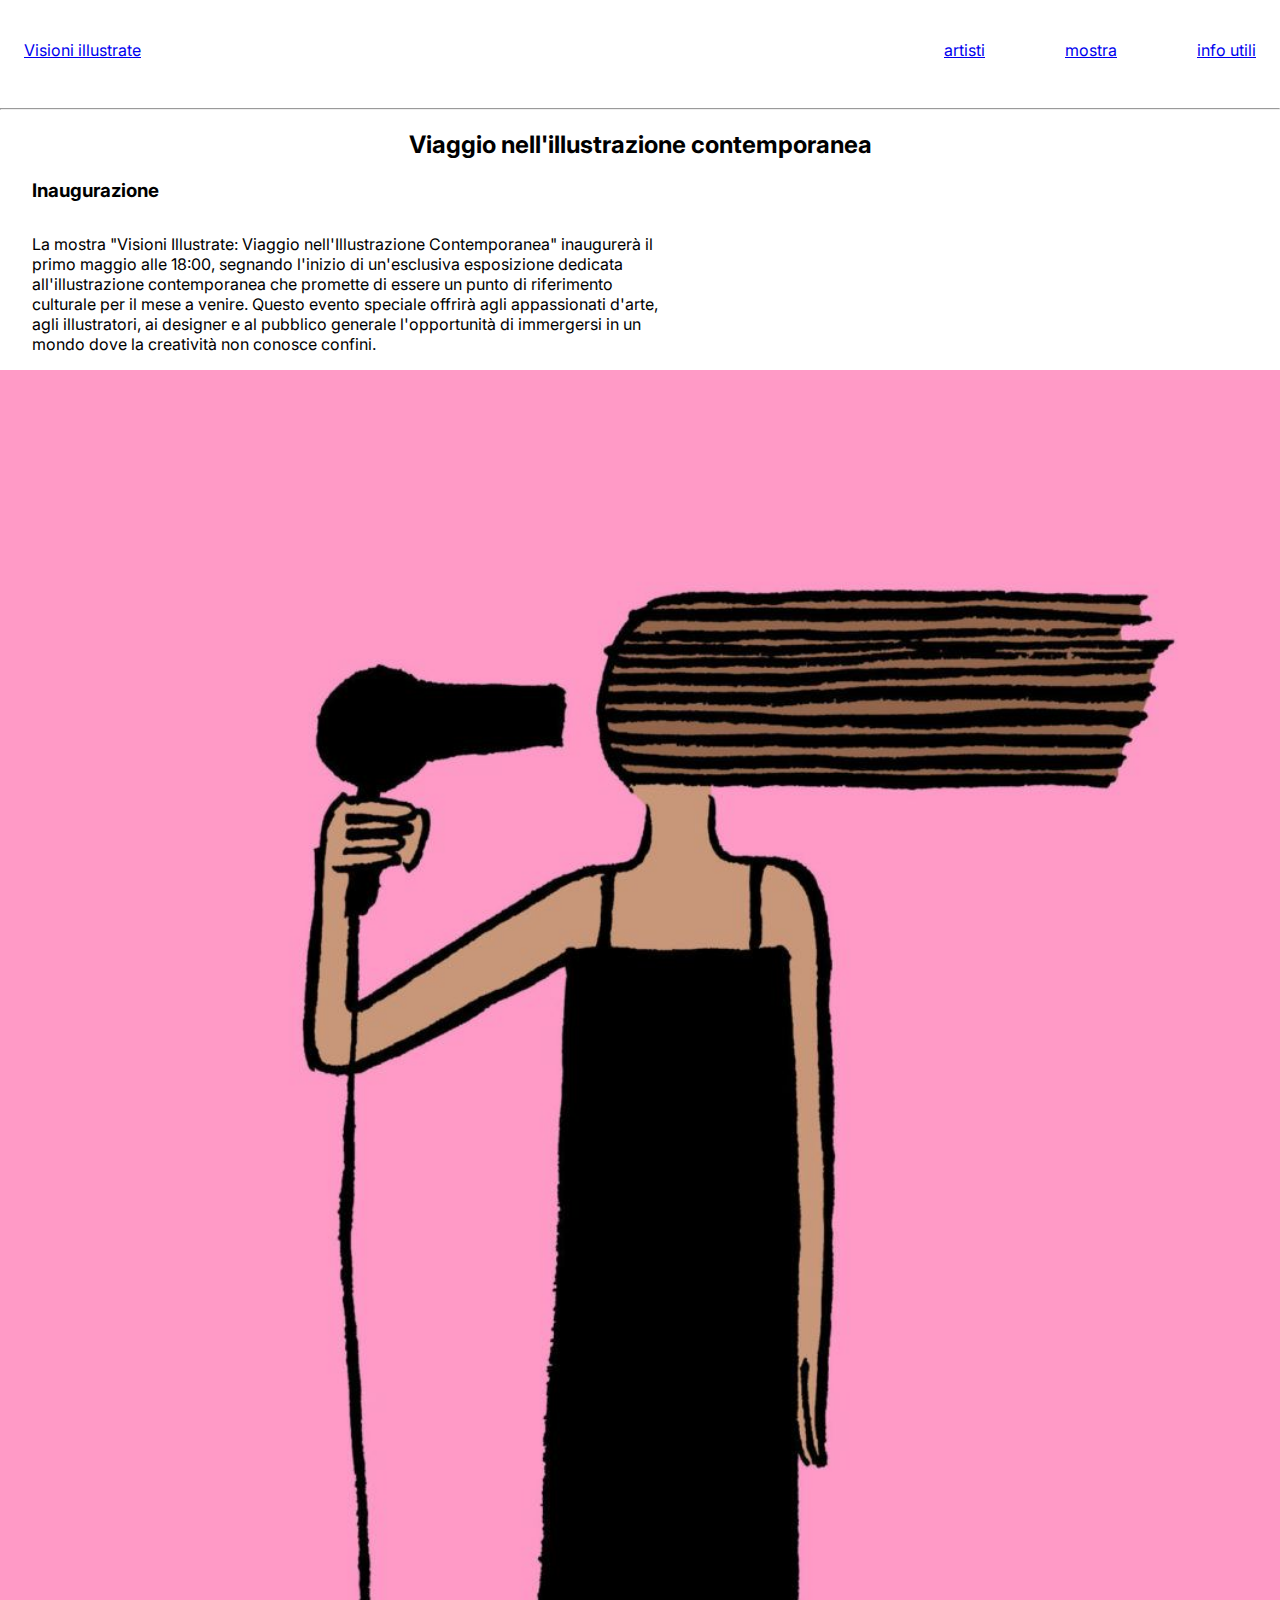
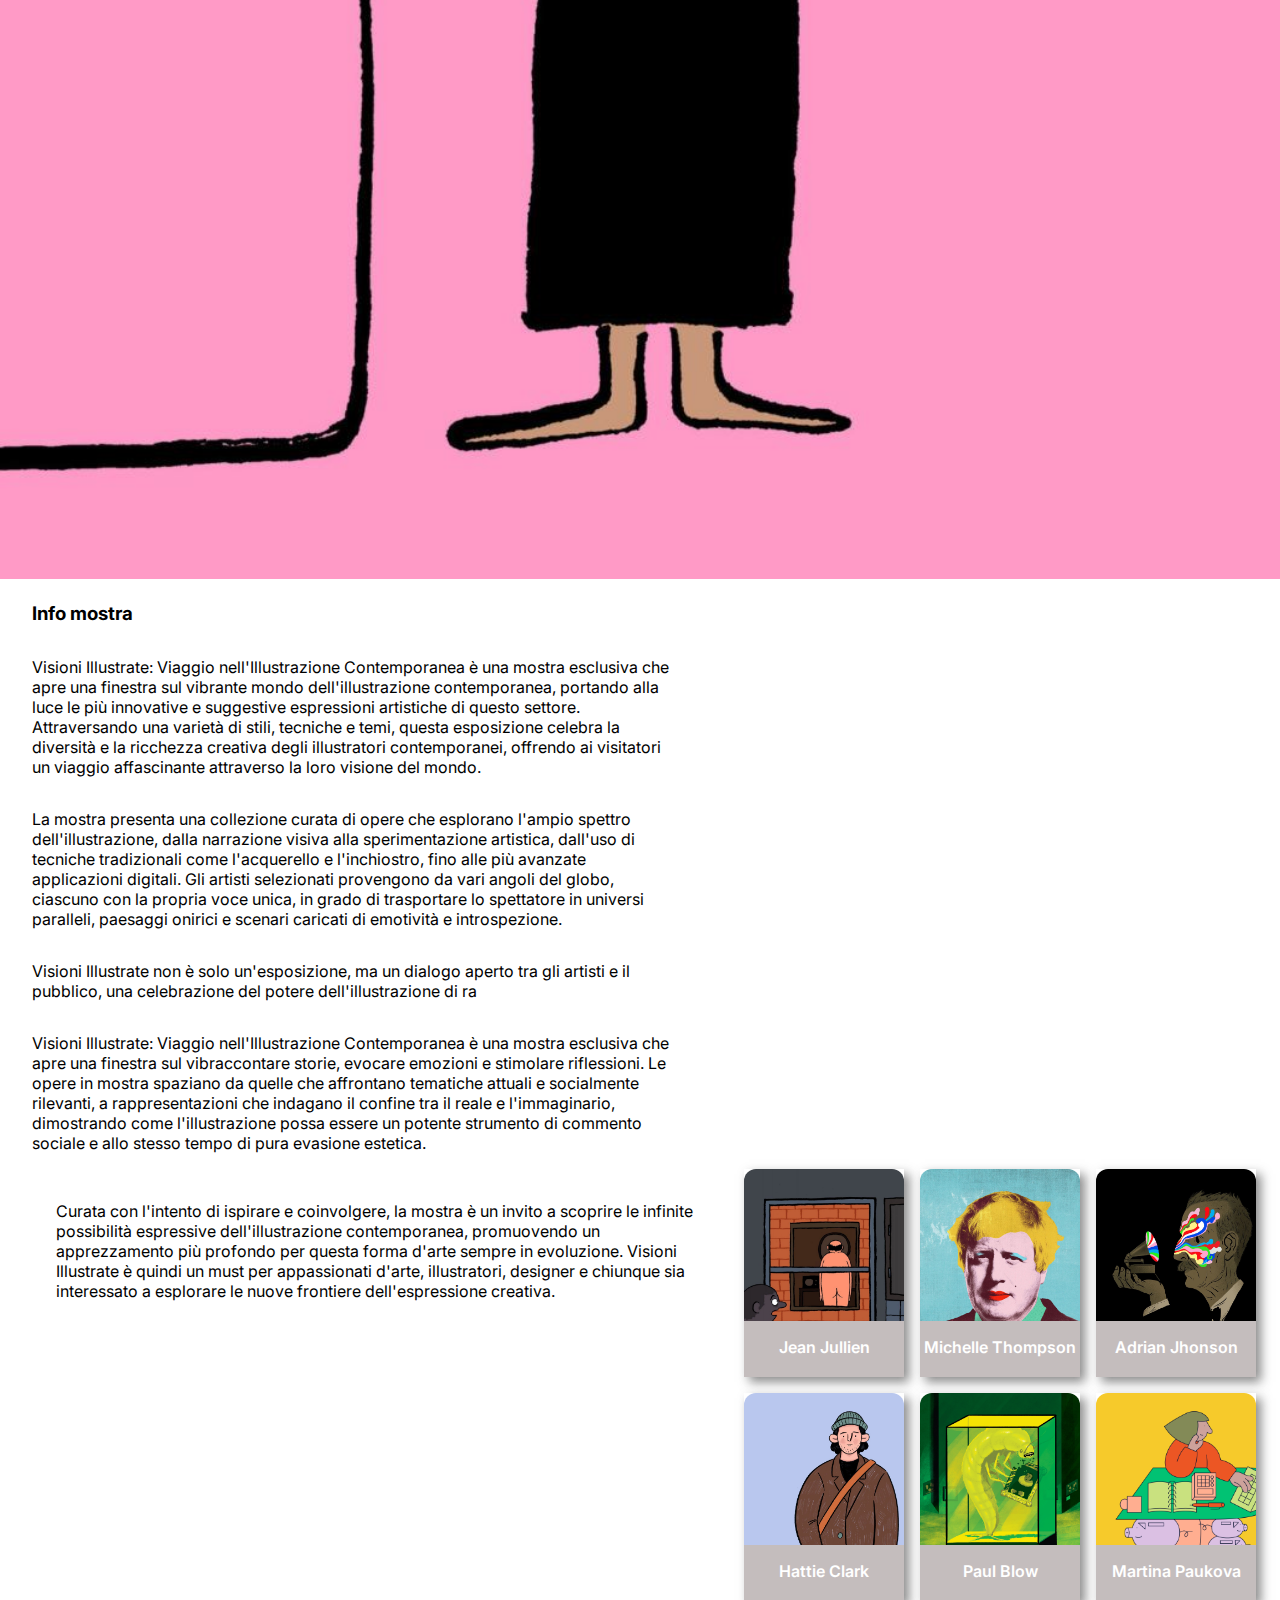
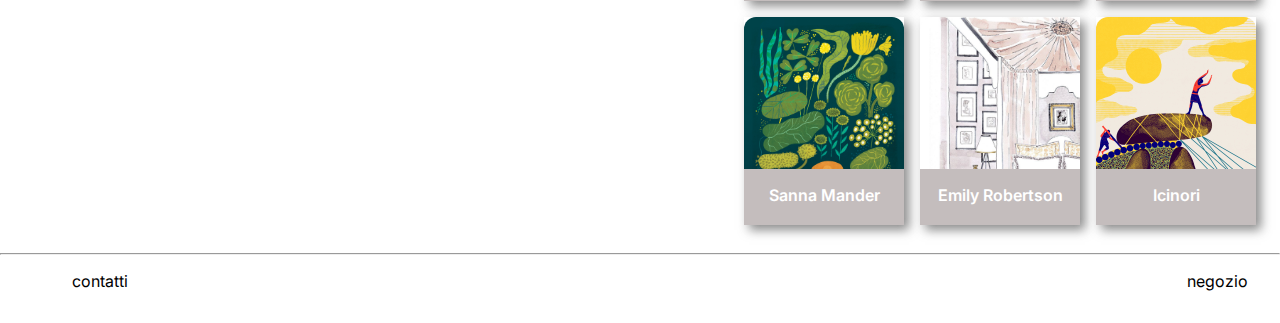
<file: index.html>
<!DOCTYPE html>
<html lang="en">

<head>
    <meta charset="UTF-8">
    <meta name="viewport" content="width=device-width, initial-scale=1.0">
    <title>prova pratica</title>
    <link rel="stylesheet" href="css/style.css">
    <link rel="preconnect" href="https://fonts.googleapis.com">
    <link rel="preconnect" href="https://fonts.gstatic.com" crossorigin>
    <link href="https://fonts.googleapis.com/css2?family=DM+Sans:ital,opsz,wght@0,9..40,100..1000;1,9..40,100..1000&family=Inter:wght@100..900&display=swap" rel="stylesheet">
</head>

<body>
    <header>
        <a href="/index.html">Visioni illustrate</a>
        <nav>
            <ul>
                <li><a href="#">artisti</a></li>
                <li><a href="#">mostra</a></li>
                <li><a href="./info-utili.html">info utili</a></li>
            </ul>
        </nav>
    </header>
    <hr>
    <main>
        <section>
            <h2>Viaggio nell'illustrazione contemporanea</h2>
        </section>
        <h3>Inaugurazione</h3>
        <p>La mostra "Visioni Illustrate: Viaggio nell'Illustrazione Contemporanea"
            inaugurerà il primo maggio alle 18:00, segnando l'inizio di un'esclusiva
            esposizione dedicata all'illustrazione contemporanea che promette di essere
            un punto di riferimento culturale per il mese a venire. Questo evento speciale
            offrirà agli appassionati d'arte, agli illustratori, ai designer e al pubblico
            generale l'opportunità di immergersi in un mondo dove la creatività non conosce
            confini.</p>
            <section class="img-home">
                <img src="img/Handsome-Frank-Jean Jullien (1).jpg" alt="">

            </section>

        <h3>Info mostra</h3>



          <p>  Visioni Illustrate: Viaggio nell'Illustrazione Contemporanea è una mostra esclusiva che apre una finestra sul vibrante mondo dell'illustrazione contemporanea, portando alla luce le più innovative e suggestive
                 espressioni artistiche di questo settore. Attraversando una varietà di stili, tecniche e temi, questa
                 esposizione celebra la diversità e la ricchezza creativa degli illustratori contemporanei, offrendo ai
                 visitatori un viaggio affascinante attraverso la loro visione del mondo.</p>
             <p>La mostra presenta una collezione curata di opere che esplorano l'ampio spettro dell'illustrazione, dalla
                 narrazione visiva alla sperimentazione artistica, dall'uso di tecniche tradizionali come l'acquerello e
                 l'inchiostro, fino alle più avanzate applicazioni digitali. Gli artisti selezionati provengono da vari
                 angoli del globo, ciascuno con la propria voce unica, in grado di trasportare lo spettatore in universi
                 paralleli, paesaggi onirici e scenari caricati di emotività e introspezione.</p>
             <p>Visioni Illustrate non è solo un'esposizione, ma un dialogo aperto tra gli artisti e il pubblico, una
                 celebrazione del potere dell'illustrazione di ra <p>Visioni Illustrate: Viaggio nell'Illustrazione Contemporanea è una mostra esclusiva che apre una finestra sul
                 vibraccontare storie, evocare emozioni e stimolare riflessioni.
                 Le opere in mostra spaziano da quelle che affrontano tematiche attuali e socialmente rilevanti, a
                 rappresentazioni che indagano il confine tra il reale e l'immaginario, dimostrando come l'illustrazione
                
                 possa essere un potente strumento di commento sociale e allo stesso tempo di pura evasione estetica.</p>
             
        <section class="home">
                 <p>Curata con l'intento di ispirare e coinvolgere, la mostra è un invito a scoprire le infinite possibilità
                 espressive dell'illustrazione contemporanea, promuovendo un apprezzamento più profondo per questa forma
                 d'arte sempre in evoluzione. Visioni Illustrate è quindi un must per appassionati d'arte, illustratori,
                 designer e chiunque sia interessato a esplorare le nuove frontiere dell'espressione creativa.</p>
                 <section class="card">
                   <section class="section-img">
                       <a href="./Jean-Jullien.html"><section class="img1">

                          <p>Jean Jullien</p> 
                        </section>
                    </a>
                    </section>
                 
                    <section class="section-img">
                        <a href="./Michelle-Thompson.html"><section class="img2">

                          <p>Michelle Thompson</p> 
                        </section></a>
                    
                   </section>
                    <section class="section-img">
                        <a href="#"><section class="img3">

                          <p>Adrian Jhonson</p> 
                        </section></a>
                    
                   </section>
                    <section class="section-img">
                        <a href="#"><section class="img4">

                          <p>Hattie Clark</p> 
                        </section></a>
                    
                    </section>
                    <section class="section-img">
                        <a href="./Paul-Blow.html"><section class="img5">

                          <p>Paul Blow</p> 
                        </section></a>
                    
                    </section>
                    <section class="section-img">
                        <a href="#"><section class="img6">

                          <p>Martina Paukova</p> 
                        </section></a>
                    
                  </section>
                 <section class="section-img">
                        <a href="#"><section class="img7">

                          <p>Sanna Mander</p> 
                        </section></a>
                    
                  </section>
                 <section class="section-img">
                        <a href="#"><section class="img8">

                          <p>Emily Robertson</p> 
                        </section></a>
                    
                  </section>
                 <section class="section-img">
                        <a href="#"><section class="img9">

                          <p>Icinori</p> 
                        </section></a>
                    
                  </section>
                 </section>
          
        </section>
    </main>
    <br>
    <hr>
    <footer>
        <ul>
            <li><a href="">contatti</a></li>
            <li><a href="">negozio</a></li>
        </ul>
    </footer>
</body>


</html>
</file>
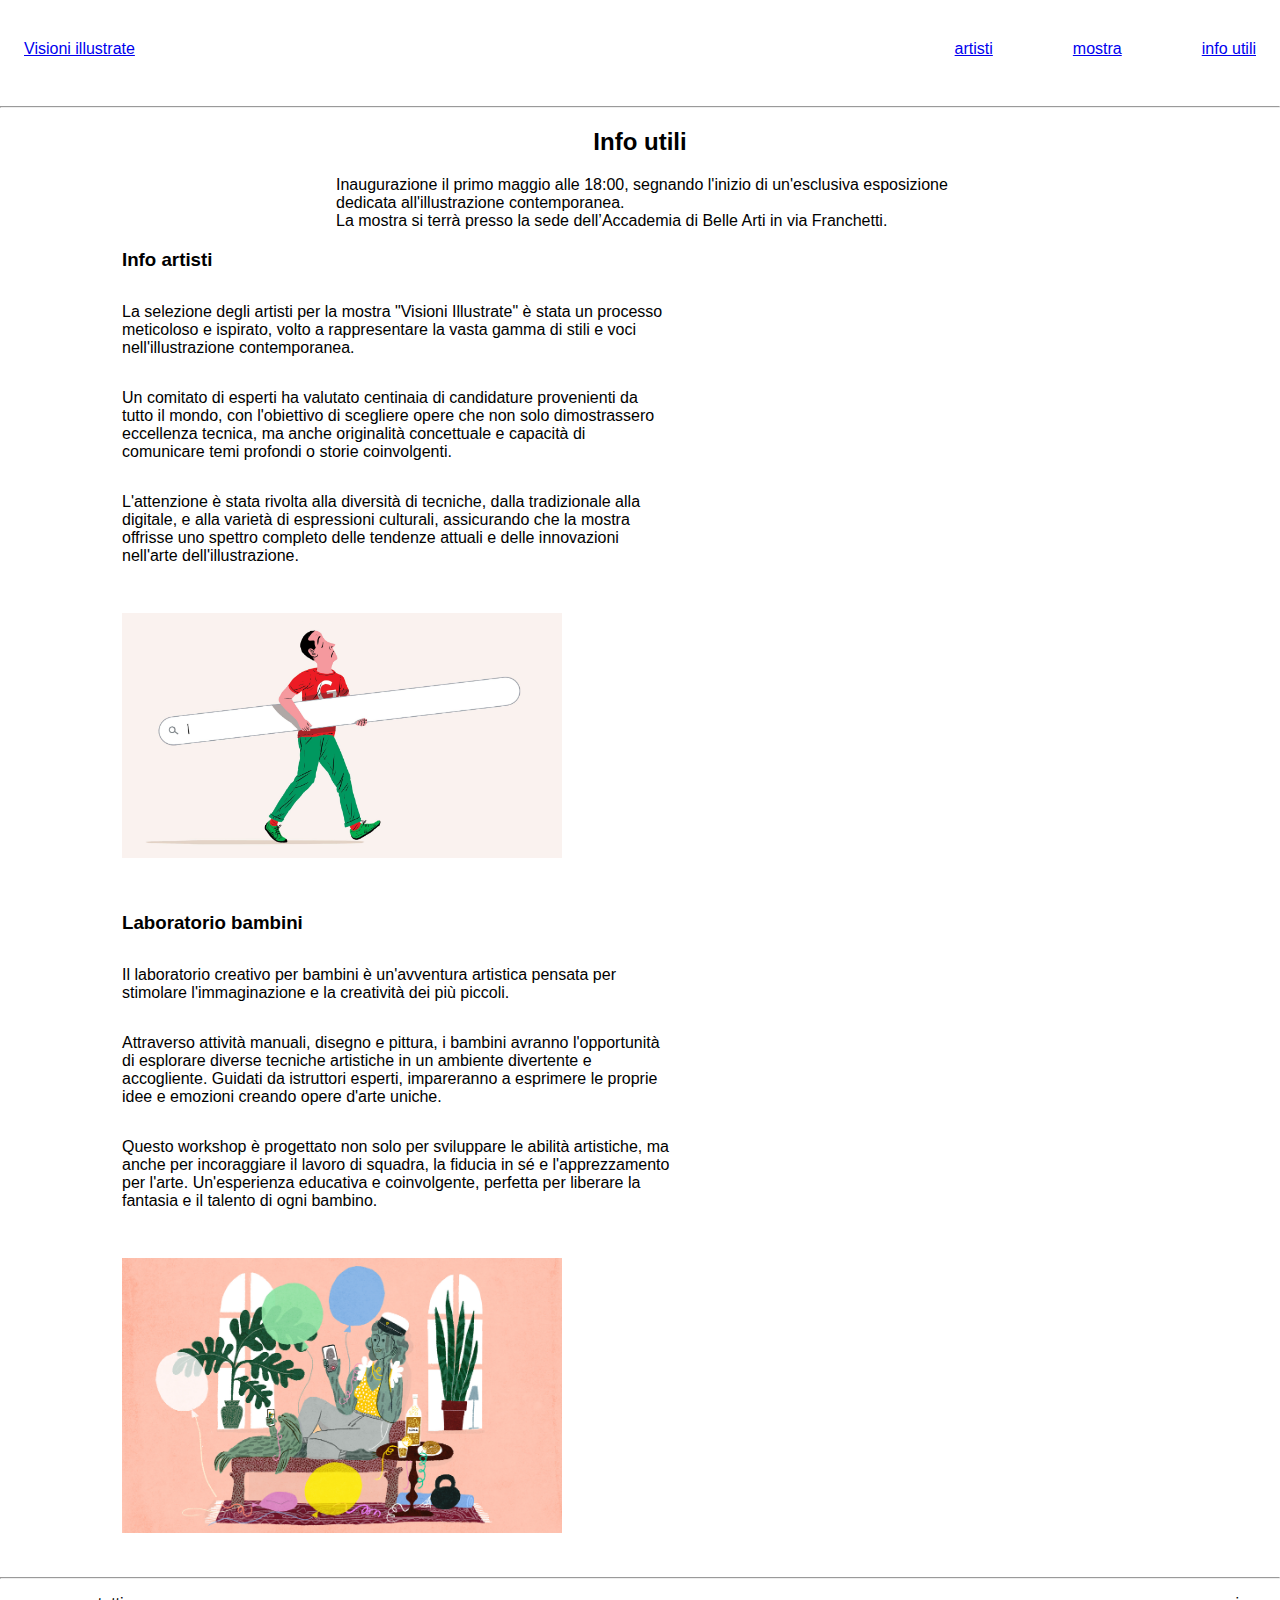
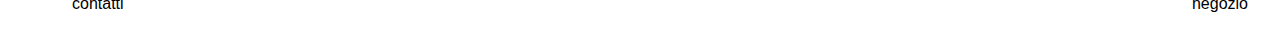
<file: info-utili.html>
<!DOCTYPE html>
<html lang="en">
<head>
    <meta charset="UTF-8">
    <meta name="viewport" content="width=device-width, initial-scale=1.0">
    <title>Info Utili</title>
    <link rel="stylesheet" href="css/style.css">
</head>

<body>
    <header>
        <a href="./index.html">Visioni illustrate</a>
        <nav>
            <ul>
                <li><a href="#">artisti</a></li>
                <li><a href="#">mostra</a></li>
                <li><a href="./info-utili.html">info utili</a></li>
            </ul>
        </nav>
    </header>
    <hr>
    <main>
        <section>
          <h2>Info utili</h2>
        </section>
        <section>
           <p class="inaugurazione">Inaugurazione il primo maggio alle 18:00, segnando l'inizio di un'esclusiva
             esposizione dedicata all'illustrazione contemporanea.</p>
           <p class="inaugurazione">La mostra si terrà presso la sede dell’Accademia di Belle Arti in via Franchetti.</p>
        </section>
       
        <section class="contenitore">
            <div>
            <h3>Info artisti</h3>
            <p>La selezione degli artisti per la mostra "Visioni Illustrate" è stata un processo meticoloso e ispirato,
                 volto a rappresentare la vasta gamma di stili e voci nell'illustrazione contemporanea.</p>
            <p>Un comitato di esperti ha valutato centinaia di candidature provenienti da tutto il mondo, con l'obiettivo di scegliere opere che non solo dimostrassero eccellenza tecnica,
                 ma anche originalità concettuale e capacità di comunicare temi profondi o storie coinvolgenti.</p>
            <p>L'attenzione è stata rivolta alla diversità di tecniche, dalla tradizionale alla digitale, e alla varietà di espressioni culturali,
                 assicurando che la mostra offrisse uno spettro completo delle tendenze attuali e delle innovazioni nell'arte dell'illustrazione.</p>
            </div>    
            <img src="img/Handsome-Frank-Paul Blow (9).jpg">
        </section>
        <section class="contenitore">
            <div>
            <h3>Laboratorio bambini</h3>
            <p>Il laboratorio creativo per bambini è un'avventura artistica pensata per stimolare l'immaginazione e la creatività dei più piccoli.</p>
            <p>Attraverso attività manuali, disegno e pittura, i bambini avranno l'opportunità di esplorare diverse tecniche artistiche in un ambiente divertente e accogliente.
                 Guidati da istruttori esperti, impareranno a esprimere le proprie idee e emozioni creando opere d'arte uniche. </p>
            <p>Questo workshop è progettato non solo per sviluppare le abilità artistiche, ma anche per incoraggiare il lavoro di squadra, la fiducia in sé e l'apprezzamento per l'arte.
                 Un'esperienza educativa e coinvolgente, perfetta per liberare la fantasia e il talento di ogni bambino.</p>
            </div>
            <img src="img/AP_Sanna_Mander_Vappu2021_2x.jpg">
        </section>
    </main>
    <hr>
    <footer>
        <ul>
            <li><a href="">contatti</a></li>
            <li><a href="">negozio</a></li>
        </ul>
    </footer>
</body>

</html>
</file>
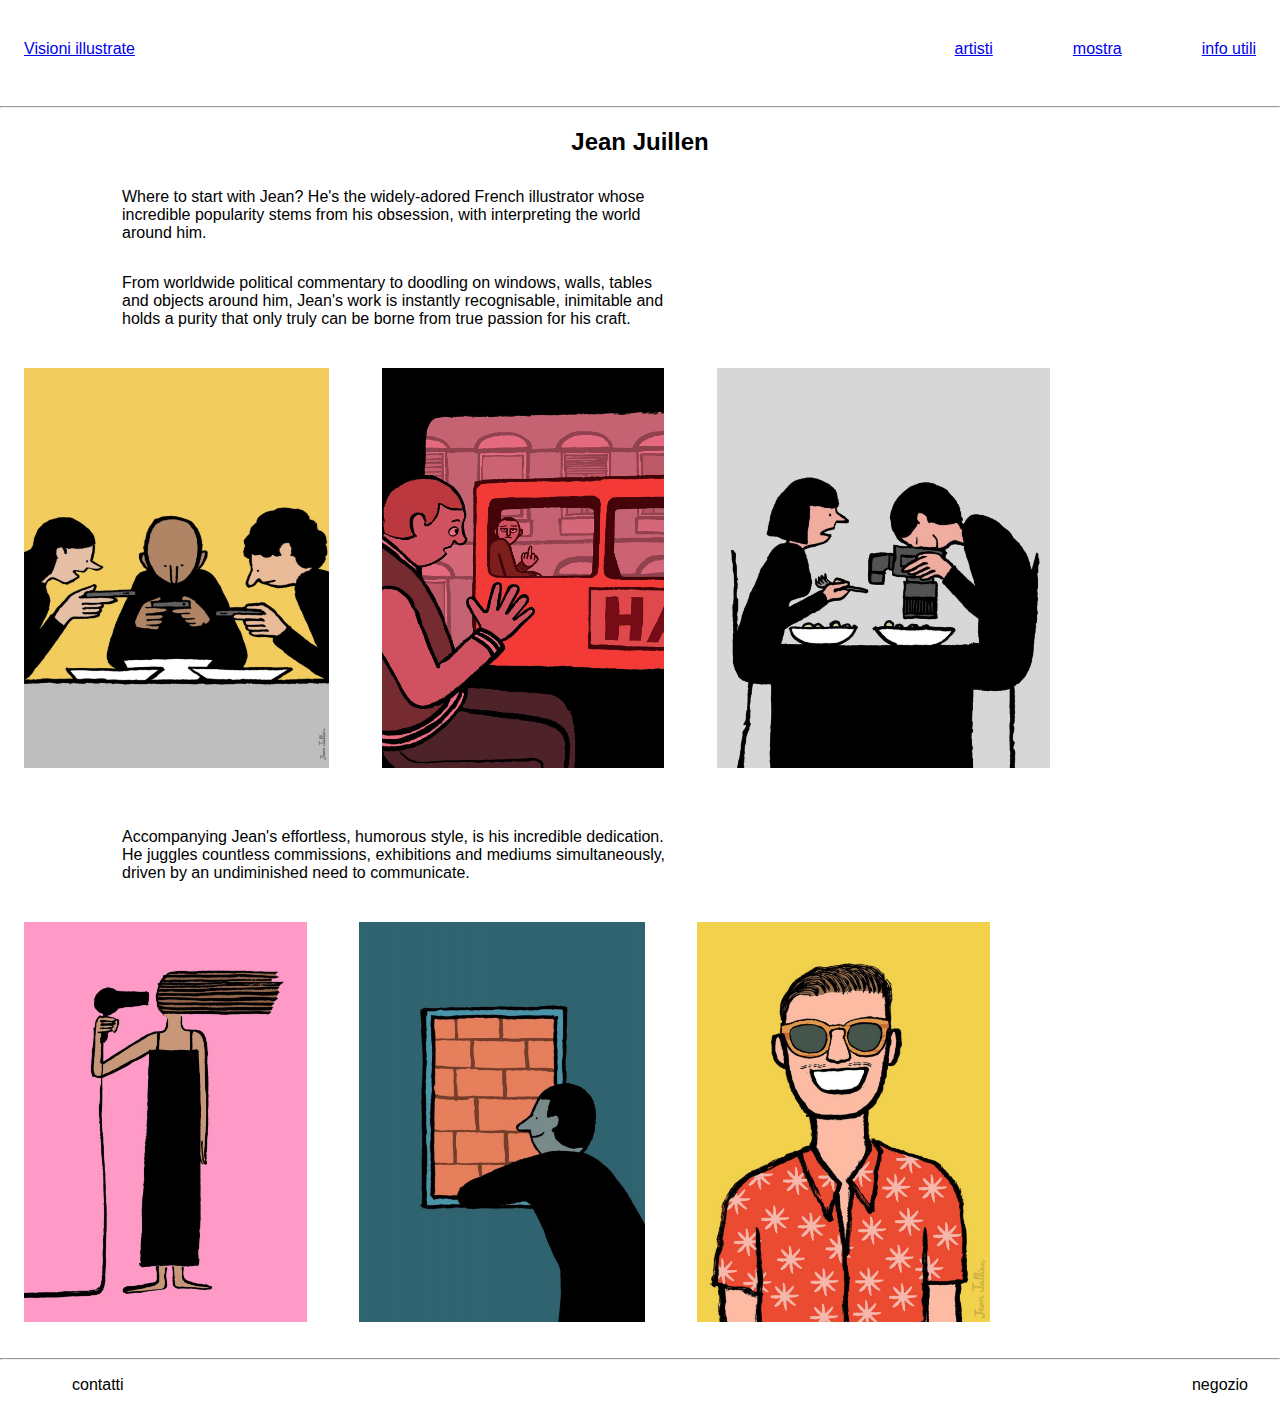
<file: Jean-Jullien.html>
<!DOCTYPE html>
<html lang="en">
<head>
    <meta charset="UTF-8">
    <meta name="viewport" content="width=device-width, initial-scale=1.0">
    <title>Jean-Jullien</title>
    <link rel="stylesheet" href="../css/style.css">
</head>

<body>
    <header>
        <a href="./index.html">Visioni illustrate</a>
        <nav>
            <ul>
                <li><a href="#">artisti</a></li>
                <li><a href="#">mostra</a></li>
                <li><a href="./info-utili.html">info utili</a></li>
            </ul>
        </nav>
    </header>
    <hr>
    <main>
        <h2>Jean Juillen</h2>
        <section class="contenitore">
            <div>
            <p>Where to start with Jean? He's the widely-adored French illustrator whose
             incredible popularity stems from his obsession, with interpreting the world around him.</p>
            <p>From worldwide political commentary to doodling on windows, walls,
             tables and objects around him, Jean's work is instantly recognisable,
             inimitable and holds a purity that only truly can be borne from true passion for his craft.</p>
            </div>  
        </section>
        
    <section class="immagine-piccola">
      <div>
        <img src="../img/Handsome-Frank-Jean Jullien (2).jpg" alt="">
        <img src="../img/Handsome-Frank-Jean Jullien (3).jpg" alt="">
        <img src="../img/Handsome-Frank-Jean Jullien (4).jpg" alt="">
      </div>
    </section>

        <section class="contenitore">
            <div>
            <p>Accompanying Jean's effortless, humorous style, is his incredible dedication.
                 He juggles countless commissions, exhibitions and mediums simultaneously,
                  driven by an undiminished need to communicate.</p>
            </div>    
        </section>

    <section class="immagine-piccola">
        <div>
          <img src="../img/Handsome-Frank-Jean Jullien (1).jpg" alt="">
          <img src="../img/Handsome-Frank-Jean Jullien (5).jpg" alt="">
          <img src="../img/Handsome-Frank-Jean Jullien (6).jpg" alt="">
        </div>
    </section>

    </main> 
    <hr>
    <footer>
        <ul>
            <li><a href="">contatti</a></li>
            <li><a href="">negozio</a></li>
        </ul>
    </footer>  
</body>
</html>
</file>
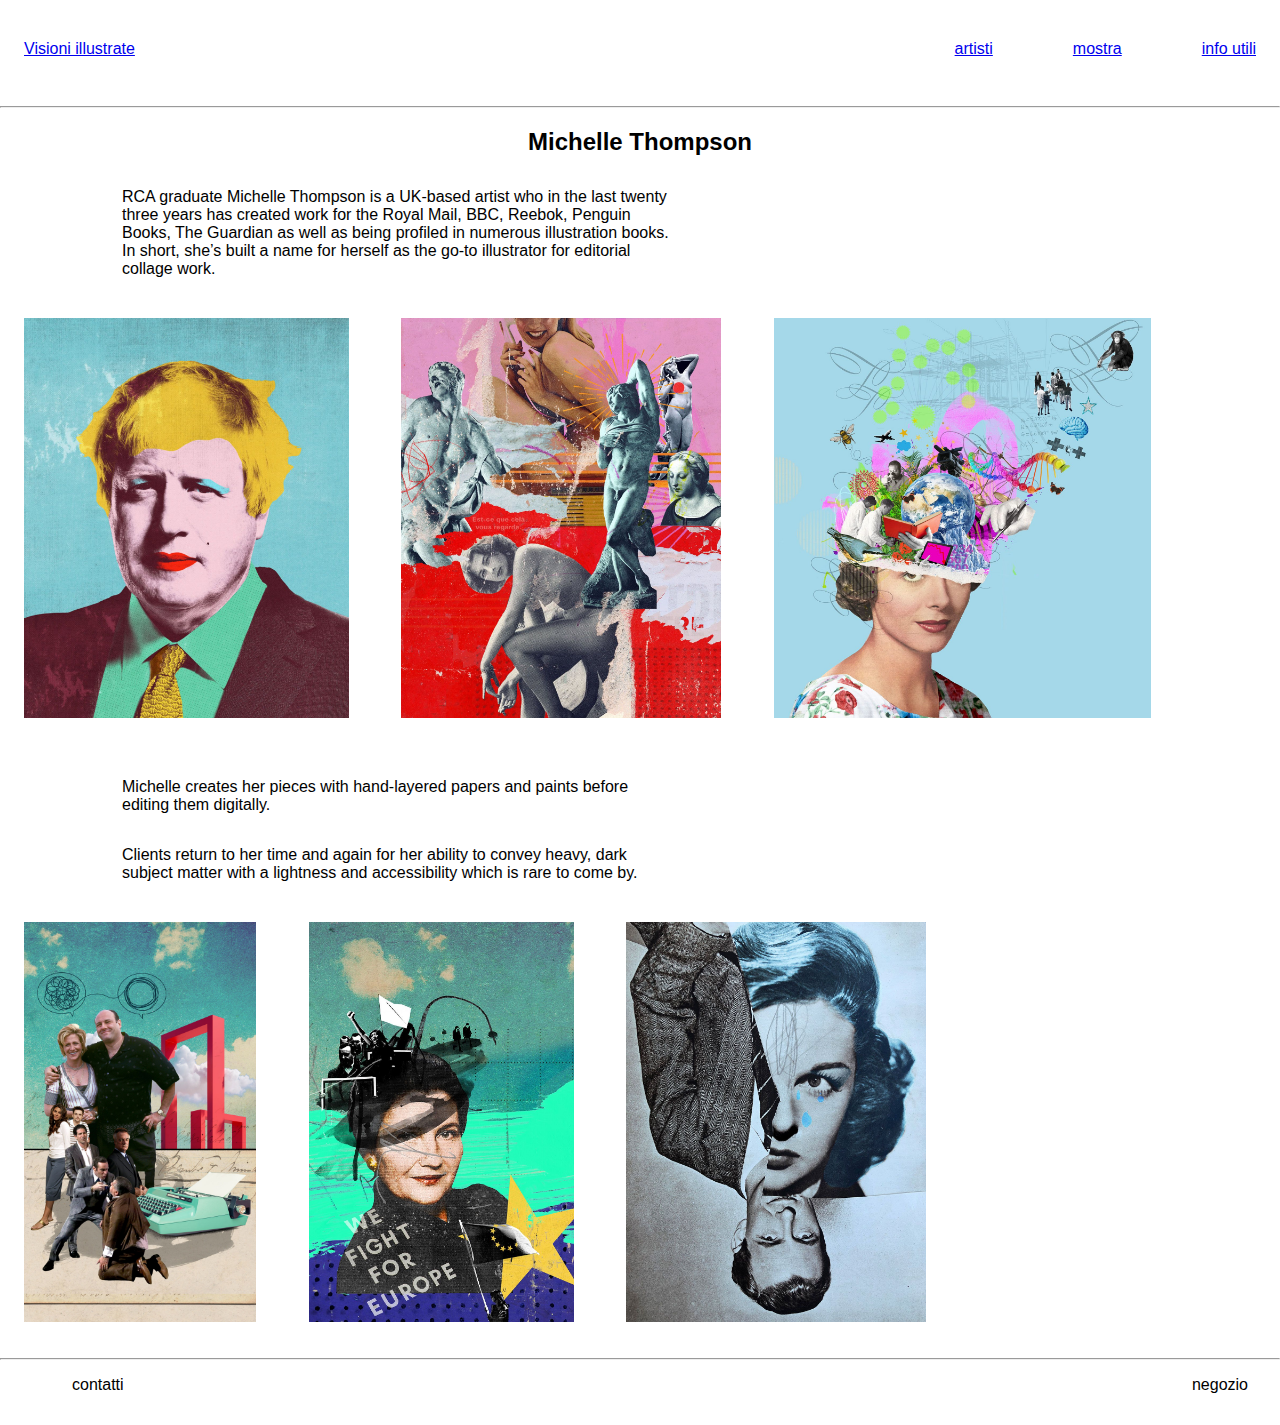
<file: Michelle-Thompson.html>
<!DOCTYPE html>
<html lang="en">
<head>
    <meta charset="UTF-8">
    <meta name="viewport" content="width=device-width, initial-scale=1.0">
    <title>Michelle-Thompson</title>
    <link rel="stylesheet" href="css/style.css">
</head>

<body>
    <header>
        <a href="./index.html">Visioni illustrate</a>
        <nav>
            <ul>
                <li><a href="#">artisti</a></li>
                <li><a href="#">mostra</a></li>
                <li><a href="./info-utili.html">info utili</a></li>
            </ul>
        </nav>
    </header>
    <hr>
    <main>
        <h2>Michelle Thompson</h2>

        <section class="contenitore">
            <div>
            <p>RCA graduate Michelle Thompson is a UK-based artist who in the last twenty three years has created work for
                 the Royal Mail, BBC, Reebok, Penguin Books,  The Guardian as well as being profiled in numerous illustration books.
                  In short, she’s built a name for herself as the go-to illustrator for editorial collage work.</p>
            </div>      
        </section>

    <section class="immagine-piccola">
        <img src="img/Handsome-Frank-Michelle Thompson (5).jpg" alt="">
        <img src="img/Handsome-Frank-Michelle Thompson (4).jpg" alt="">
        <img src="img/Handsome-Frank-Michelle Thompson (3).jpg" alt="">
    </section>

        <section class="contenitore">
            <div>
            <p>Michelle creates her pieces with hand-layered papers and paints before editing them digitally.</p>
            <p>Clients return to her time and again for her ability to convey heavy,
                 dark subject matter with a lightness and accessibility which is rare to come by.</p>
            </div>     
        </section>

    <section class="immagine-piccola">
        <img src="img/Handsome-Frank-Michelle Thompson (2).jpg" alt="">
        <img src="img/Handsome-Frank-Michelle Thompson (10).jpg" alt="">
        <img src="img/Handsome-Frank-Michelle Thompson (1).jpg" alt="">
    </section>

    </main> 
    <hr>
    <footer>
        <ul>
            <li><a href="">contatti</a></li>
            <li><a href="">negozio</a></li>
        </ul>
    </footer>    
</body>

</html>
</file>
<file: css/style.css>
body{
    margin: 0;
  font-family: "Inter", sans-serif;
  font-optical-sizing: auto;
  font-weight:weight;
  font-style:normal;
  font-variation-settings:"slnt" 0;

}
header{
    display: flex;
    align-items: center;
    justify-content: space-between;
    padding: 1.5rem;
}
header nav ul{
    display: flex;
    list-style: none;
    gap: 5rem;
}
h2{
    text-align: center;
}
.img-home img{
    width: 100%;
    object-fit: cover;
}

p{
    width: 50%;
    padding-left: 2rem;
    margin-top: 2rem;
    max-width: 100%;
}
h3{
    padding-left: 2rem;
}
.home{
    display: flex;
    justify-content: space-around;

}
.card{
    display: flex;
    justify-content: space-between;
    flex-wrap: wrap;
    width: 40%;
    gap: 1rem;
   
}
.section-img{
    height: 13rem;
    width: 10rem;
    box-shadow: 5px 5px 10px rgba(60, 60, 60, 0.6);

}
.section-img section p {
    background-color: rgb(196, 189, 189);
    width: 100%;
    margin: 0;
    padding: 0;
    text-align: center;
    height: 40px;
    padding-top: 1rem;
    color: white;
    font-weight: 600;
}
.section-img a{
    text-decoration: none;
}
.img1 {
    display: flex;
    align-items: end;
    background-image: url('../img/Handsome-Frank-Jean\ Jullien\ \(8\).jpg');
    background-size: cover;
    height: 13rem;
    width: 10rem;
    border-radius: 12px;
}
.img2{
    display: flex;
    align-items: end;
    background-image: url("../img/Handsome-Frank-Michelle\ Thompson\ \(5\).jpg");
    background-size: cover;
    height: 13rem;
    width: 10rem;
    border-radius: 12px;
}
.img3{
    display: flex;
    align-items: end;
    background-image: url("../img/Handsome-Frank-Paul\ Blow\ \(3\).jpg");
    background-size: cover;
    height: 13rem;
    width: 10rem;
    border-radius: 12px;
}
.img4{
    display: flex;
    align-items: end;
    background-image: url("../img/Handsome-Frank-Hattie\ Clark\ \(1\).jpg");
    background-size: cover;
    height: 13rem;
    width: 10rem;
    border-radius: 12px;
}
.img5{
    display: flex;
    align-items: end;
    background-image: url("../img/Handsome-Frank-Paul\ Blow\ \(8\).jpg");
    background-size: cover;
    height: 13rem;
    width: 10rem;
    border-radius: 12px;
}
.img6{
    display: flex;
    align-items: end;
    background-image: url("../img/AP_Martina_Paukova_Courier_Magazine_2-scaled.jpg");
    background-size: cover;
    height: 13rem;
    width: 10rem;
    border-radius: 12px;
}
.img7{
    display: flex;
    align-items: end;
    background-image: url("../img/AP_Sanna_Mander_daydreaming_06_2x.jpg");
    background-size: cover;
    height: 13rem;
    width: 10rem;
    border-radius: 12px;
}
.img8{
    display: flex;
    align-items: end;
    background-image: url("../img/Handsome-Frank-Emily\ Robertson\ \(10\).jpg");
    background-size: cover;
    height: 13rem;
    width: 10rem;
    border-radius: 12px;
}
.img9{
    display: flex;
    align-items: end;
    background-image: url("../img/AP_Icinori_ARCHEO_2_2x-scaled.jpg");
    background-size: cover;
    height: 13rem;
    width: 10rem;
    border-radius: 12px;
}
footer ul {
    list-style: none;
    display: flex;
    justify-content: space-between;
}
footer ul li a{
    color: #000;
    text-decoration: none;
    padding: 2rem;
}
.inaugurazione {
    margin: auto;
}
.contenitore{
    max-width: 1100px;
    margin:auto;
}

.contenitore img{
    max-width: 40%;
    object-fit: contain;
    margin: 2rem;
}
.imagine-piccola{
    display: flex;
}
.immagine-piccola img{
    height: 400px;
    object-fit: cover;
    margin: 1.5rem;
}
</file>
